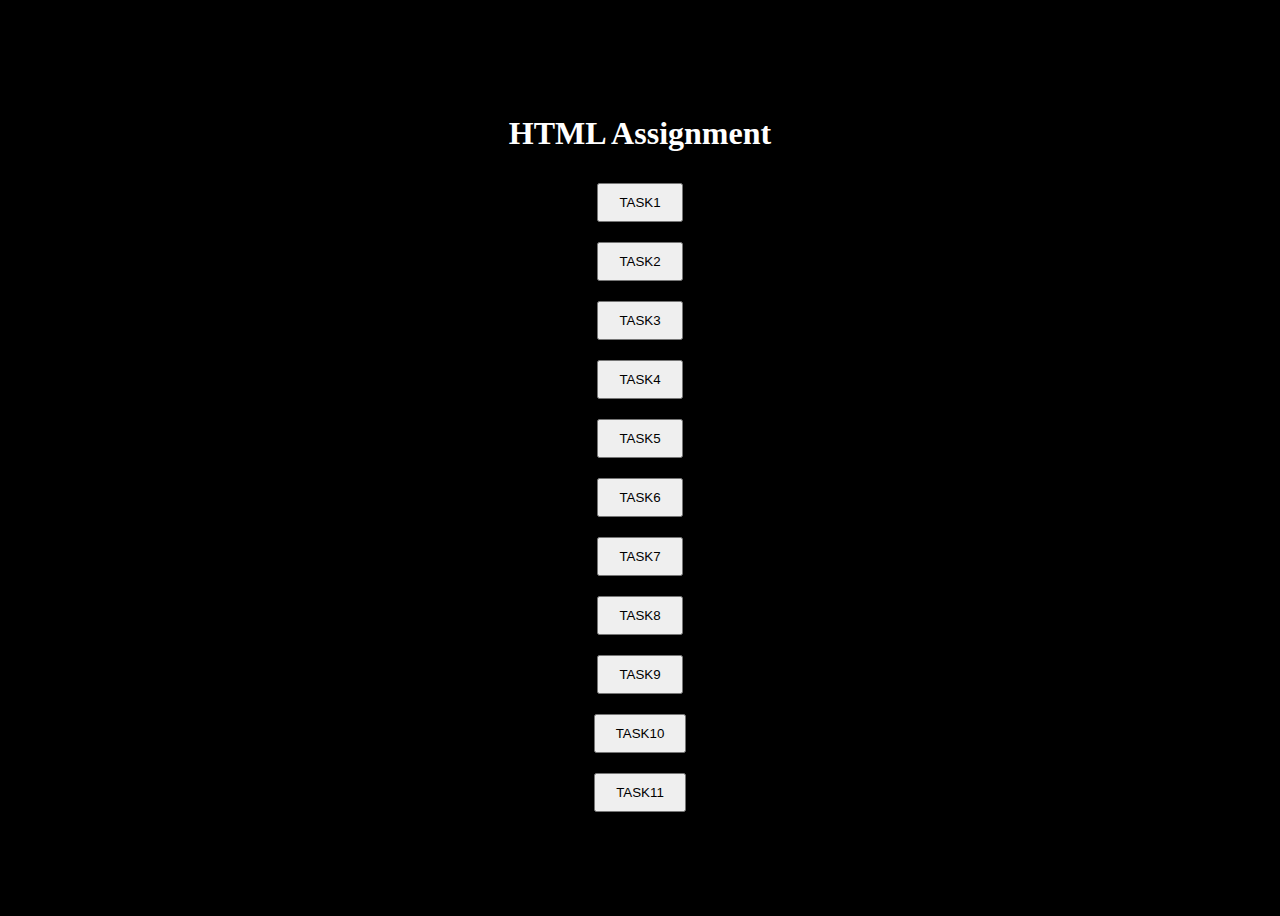
<file: index.html>
<!DOCTYPE html>
<html lang="en">
<head>
    <meta charset="UTF-8">
    <meta name="viewport" content="width=device-width, initial-scale=1.0">
    <title>Day 9</title>
    <link rel="stylesheet" href="style.css">
</head>
<body>
    <h1>HTML Assignment</h1>
    <a href="html/bug1.html"><button>Task1</button></a>
    <a href="html/bug2.html"><button>Task2</button></a>
    <a href="html/task3.html"><button>Task3</button></a>
    <a href="html/task4.html"><button>Task4</button></a>
    <a href="html/task5.html"><button>Task5</button></a>
    <a href="html/task6.html"><button>Task6</button></a>
    <a href="html/task7.html"><button>Task7</button></a>
    <a href="html/task8.html"><button>Task8</button></body>
    <a href="html/task9.html"><button>Task9</button></a>
    <a href="html/task10.html"><button>Task10</button></a>
    <a href="html/task11.html"><button>Task11</button></a>
</body>
</html>
</file>
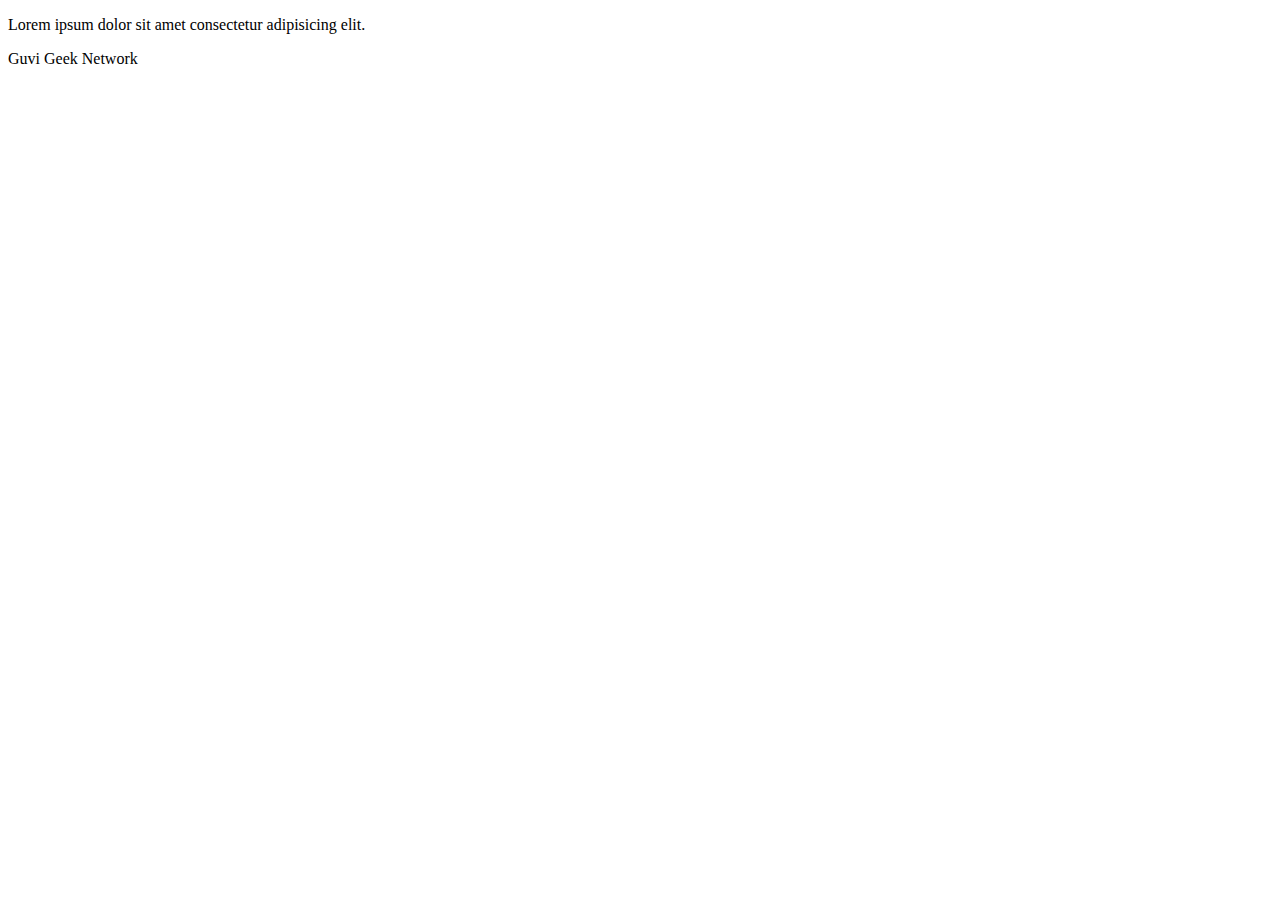
<file: html/bug1.html>
<!--Fixing bug 1-->
<!DOCTYPE html>
<html lang="en">

<head>
    <title>Document</title>
    <meta charset="UTF-8">
    <meta name="viewport" content="width=device-width, initial-scale=1.0">
</head>

<body>
    <div>
        <p>Lorem ipsum dolor sit amet consectetur adipisicing elit.</p>
        <div>
            <div>
                <p>Guvi Geek Network</p>
            </div>
        </div>
</body>

</html>
</file>
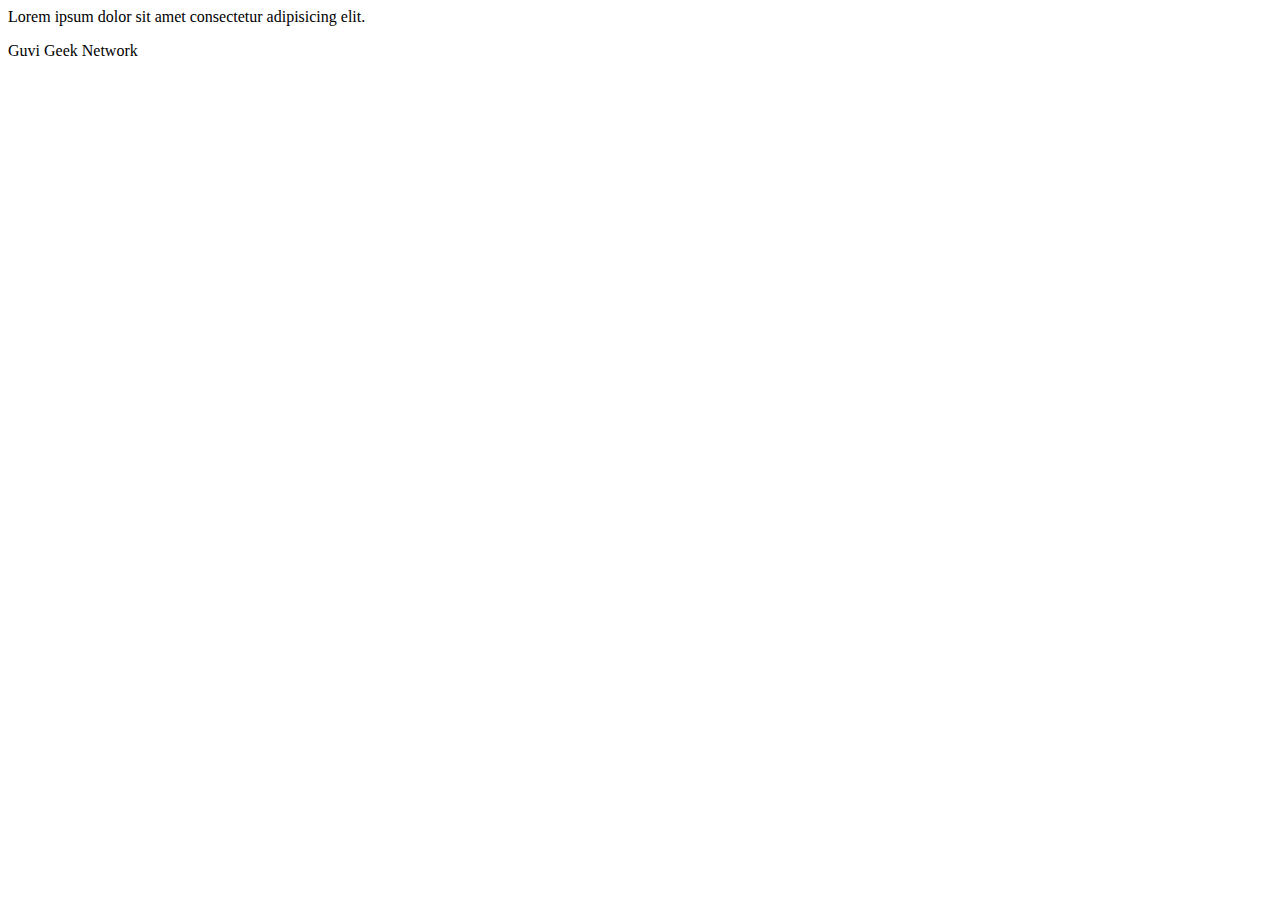
<file: html/bug2.html>
<html lang="en">
    <head>
        <title>Document</title>
            
    </head>
    <body>
        <body>
            <div>
                <p>Lorem ipsum dolor sit amet consectetur adipisicing elit.</p>
                <div>
                    <div>
                        <p>Guvi Geek Network</p>
                    </div>
                </div>
        </body>
    </html>
</file>
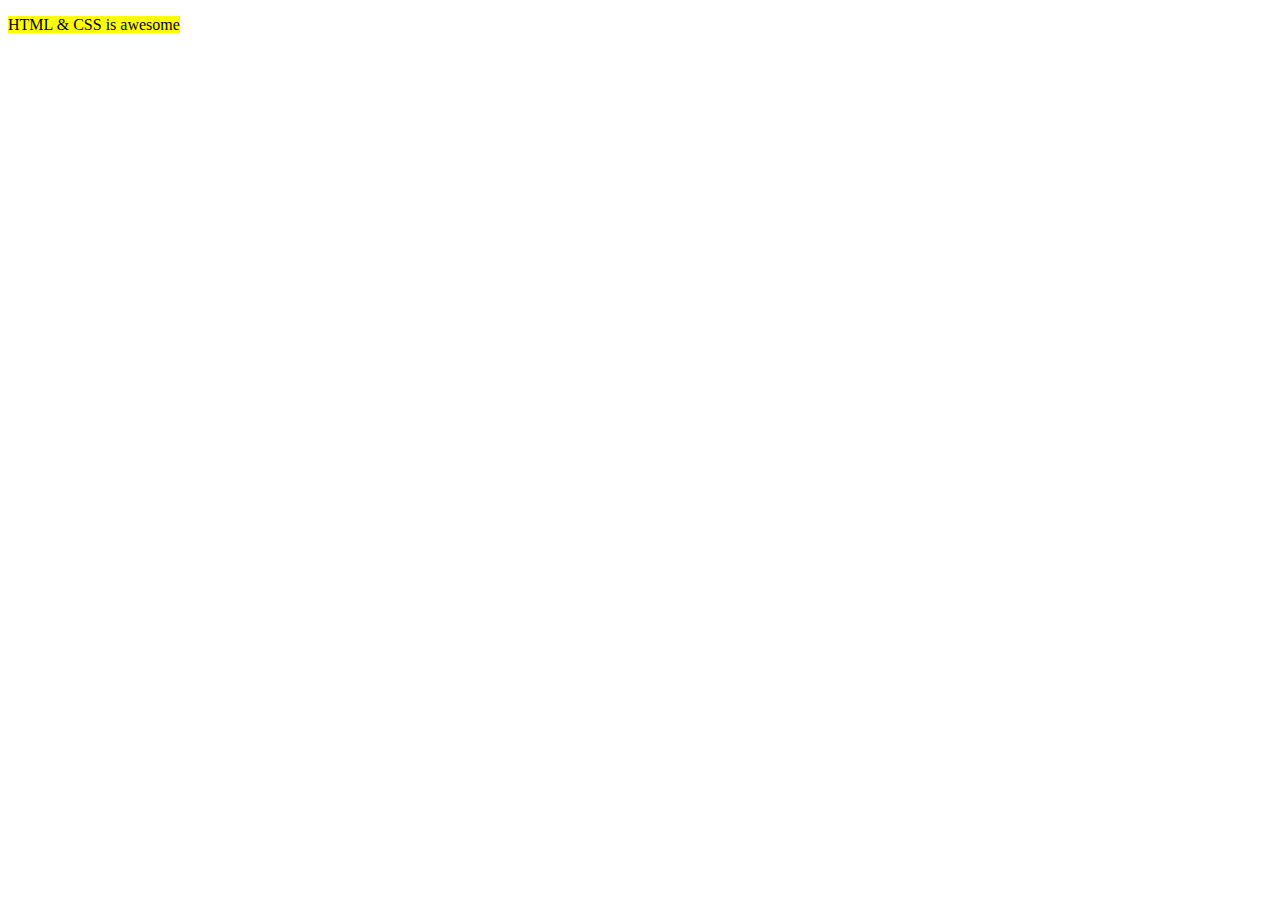
<file: html/task10.html>
<!DOCTYPE html>
<html lang="en">
<head>
    <meta charset="UTF-8">
    <meta name="viewport" content="width=device-width, initial-scale=1.0">
    <title>task-10</title>
</head>
<body>
    <p ><mark>HTML & CSS is awesome</mark></p>
</body>
</html>
</file>
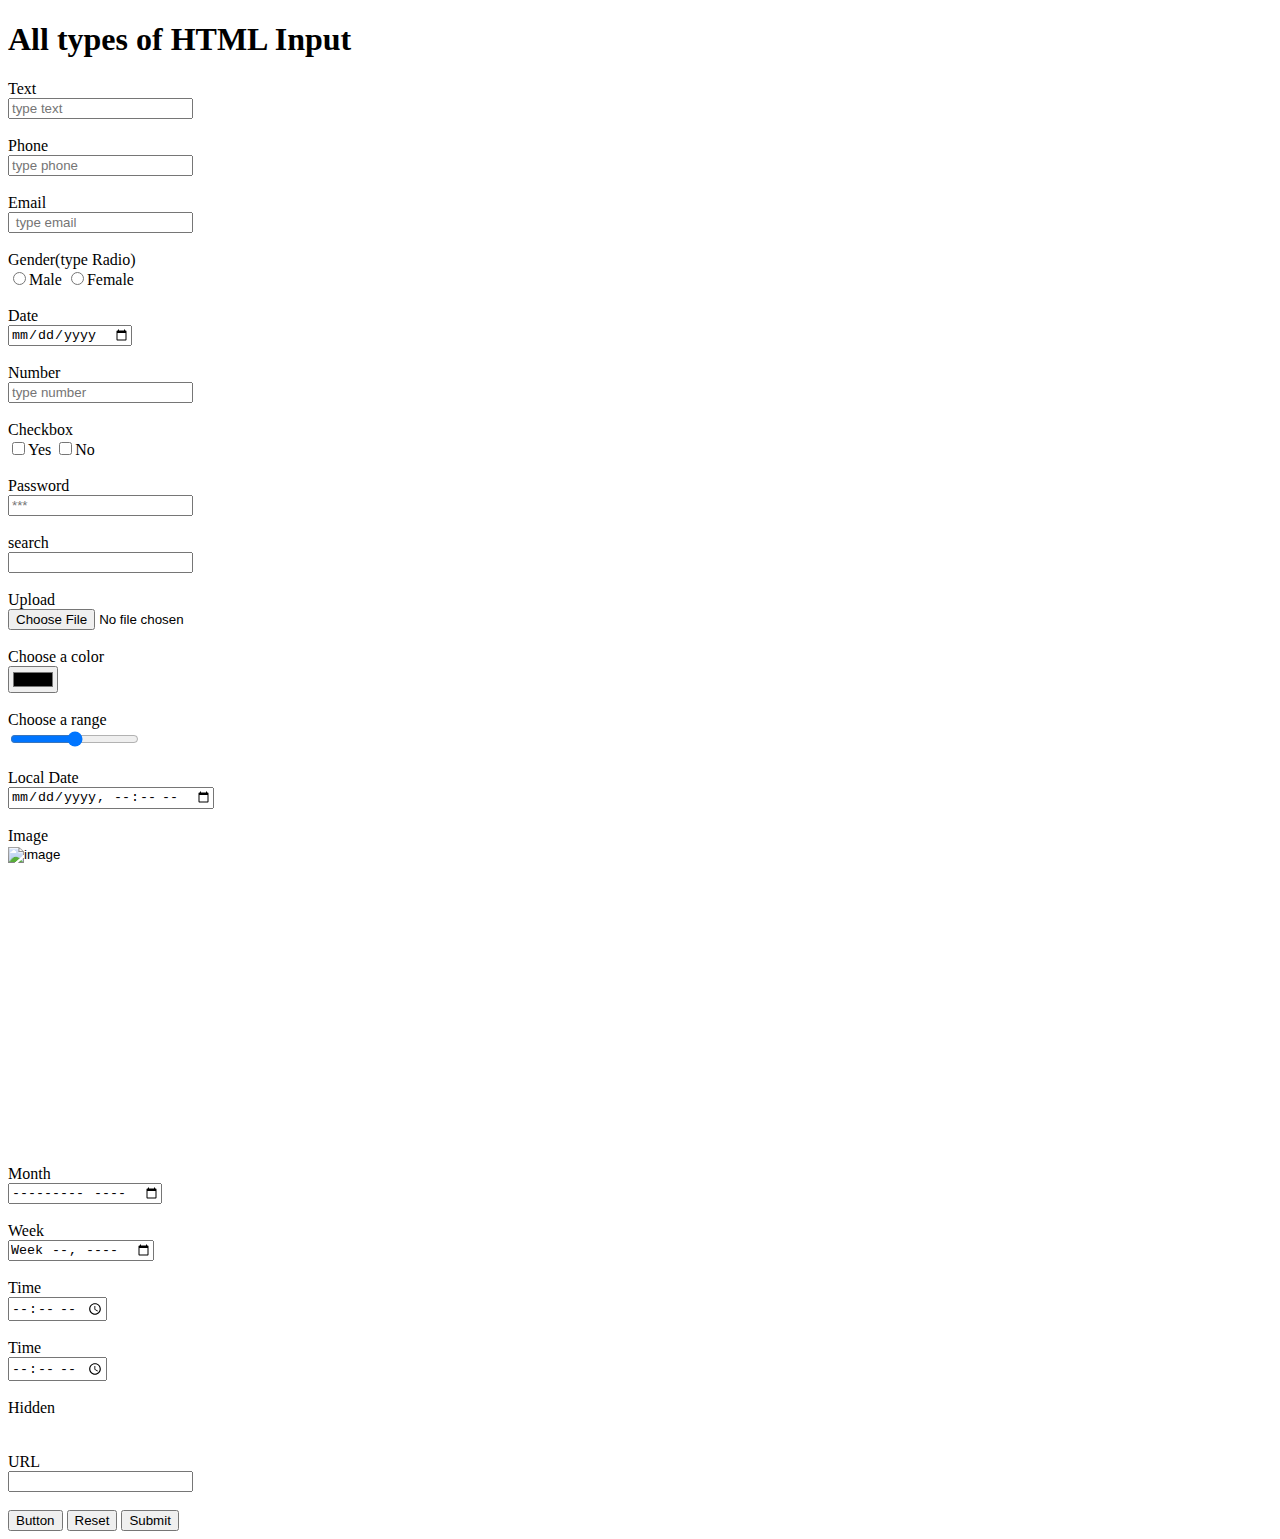
<file: html/task11.html>
<!DOCTYPE html>
<html lang="en">
<head>
    <meta charset="UTF-8">
    <meta name="viewport" content="width=device-width, initial-scale=1.0">
    <title>Input Types</title>
</head>
<body>
    <h1>All types of HTML Input</h1>
    <form>
        <label for="text">Text</label><br>
         <input type="text" name="firstName" placeholder="type text" ><br><br>

         <label for="phone">Phone</label><br>
        <input type="tel" name="phone" placeholder="type phone"><br><br>

        <label for="email">Email</label><br>
        <input type="email" name="Email" placeholder=" type email"><br><br>

        <label for="radio">Gender(type Radio)</label><br>
        <input type="radio" name="radio">Male
        <input type="radio" name="radio">Female<br><br>

        <label for="date">Date</label><br>
        <input type="date" name="date" ><br><br>

        <label for="number">Number</label><br>
        <input type="number" name="num" placeholder="type number"><br><br>

        <label for="checkbox">Checkbox</label><br>
        <input type="checkbox" name="checkbox" >Yes
        <input type="checkbox" name="checkbox" >No<br><br>

        <label for="password">Password</label><br>
        <input type="password" name="password" placeholder="***"><br><br>

        <label for="search">search</label><br>
        <input type="search" name="search" ><br><br>

        <label for="File">Upload</label><br>
        <input type="file" name="file" ><br><br>

        <label for="color">Choose a color</label><br>
        <input type="color" name="color" ><br><br>
        
        <label for="range">Choose a range</label><br>
        <input type="range" name="range" ><br><br>

        <label for="date-local">Local Date</label><br>
        <input type="datetime-local" name="date-local" ><br><br>

        <label for="image">Image</label><br>
        <input type="image" name="image" alt="image" src="https://images.unsplash.com/photo-1637730826933-54287f79e1c3?ixlib=rb-1.2.1&ixid=MnwxMjA3fDB8MHxwaG90by1wYWdlfHx8fGVufDB8fHx8&auto=format&fit=crop&w=387&q=80" width="300" height="300" ><br><br>
         
        <label for="month">Month</label><br>
        <input type="month" name="month" ><br><br>
 
        <label for="week">Week</label><br>
        <input type="week" name="week" ><br><br>
 
        <label for="time">Time</label><br>
        <input type="time" name="time" ><br><br>

        <label for="time">Time</label><br>
        <input type="time" name="time" ><br><br>

        <label for="hidden">Hidden</label><br>
        <input type="hidden" name="hidden" value="hidden"><br><br>

        <label for="homepage">URL</label><br>
        <input type="url" name="homepage" ><br><br>

        <input type="button" value="Button">

        <input type="RESET">

        <input type="submit">
    </form>
</body>
</html>
</file>
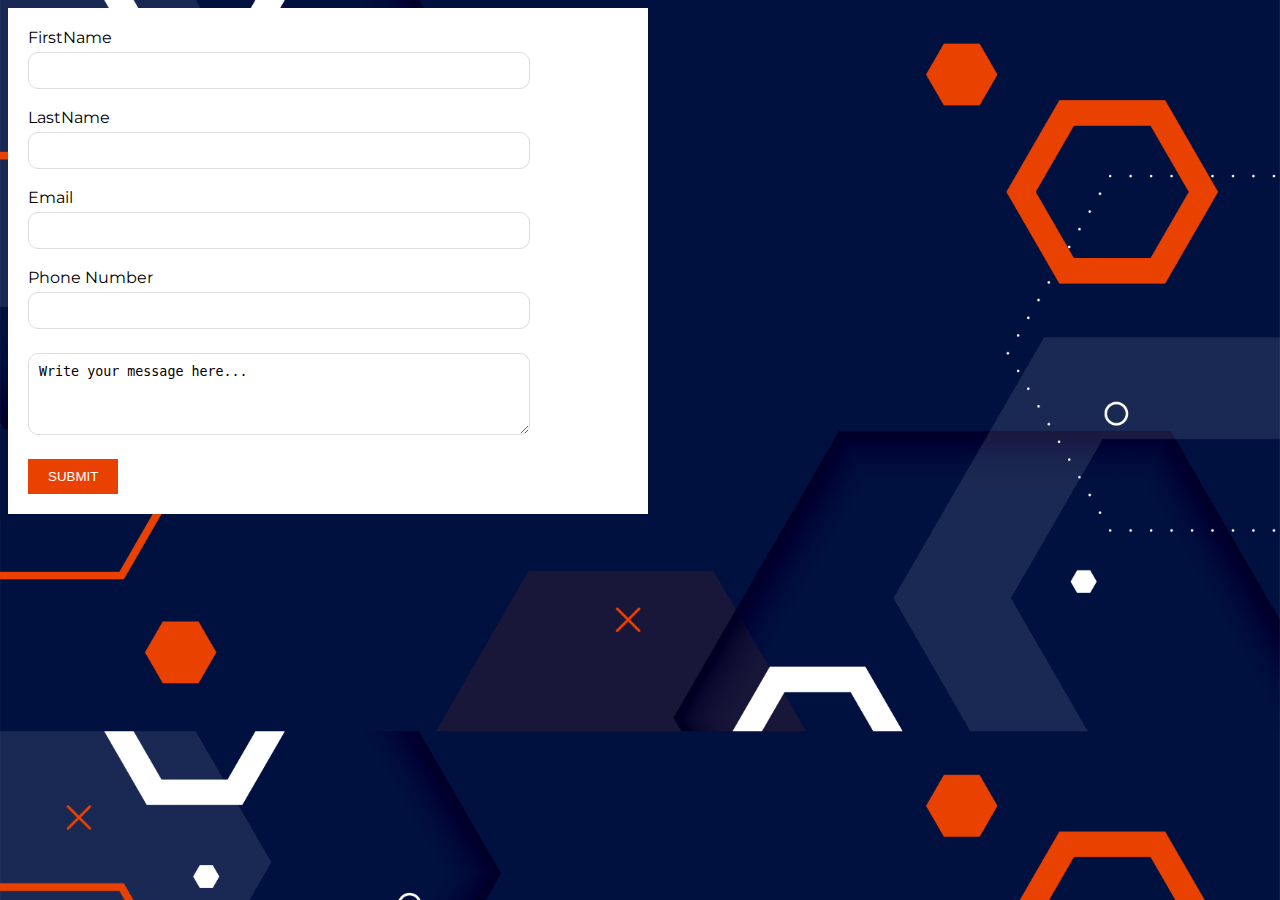
<file: html/task3.html>
<!DOCTYPE html>
<html lang="en">
<head>
    <meta charset="UTF-8">
    <meta name="viewport" content="width=device-width, initial-scale=1.0">
    <title>Contact Us Form</title>
    <link rel="preconnect" href="https://fonts.googleapis.com">
<link rel="preconnect" href="https://fonts.gstatic.com" crossorigin>
<link href="https://fonts.googleapis.com/css2?family=Montserrat&family=Nunito&display=swap" rel="stylesheet">
    <style>
        body {
            background-image: url("../images/bg.jpg");
            background-size: cover;
            font-family: 'Montserrat', sans-serif;
        }
        form{
            background-color: #fff;
            padding: 20px;
            max-width: 600px;
        }
        input, textarea {
            width: 80%;
            padding: 10px;
            margin-top: 5px;
            border-radius: 10px;
            border: 1px solid #ddd;
        }
        button {
            padding: 10px 20px;
            cursor: pointer;
            margin-top: 20px;
            background-color: #E94100;
            color: #fff;
            border: none;
        }
    </style>
</head>
<body>
    <div class="formcontainer">
        <form action="#" method="GET">
            <label for="firstName">FirstName</label><br>
            <input type="text" name="firstName" required><br><br>
            <label for="lastName">LastName</label><br>
            <input type="text" name="lastName" required><br><br>
            <label for="email">Email</label><br>
            <input type="email" name="email" required><br><br>
            <label for="phone">Phone Number</label><br>
            <input type="tel" name="phone" required><br><br>
           <textarea name="textarea" rows="4" cols="40" required>Write your message here...</textarea><br>
           <button type="submit">SUBMIT</button>
        </form>
    </div> 
</body>
</html>
</file>
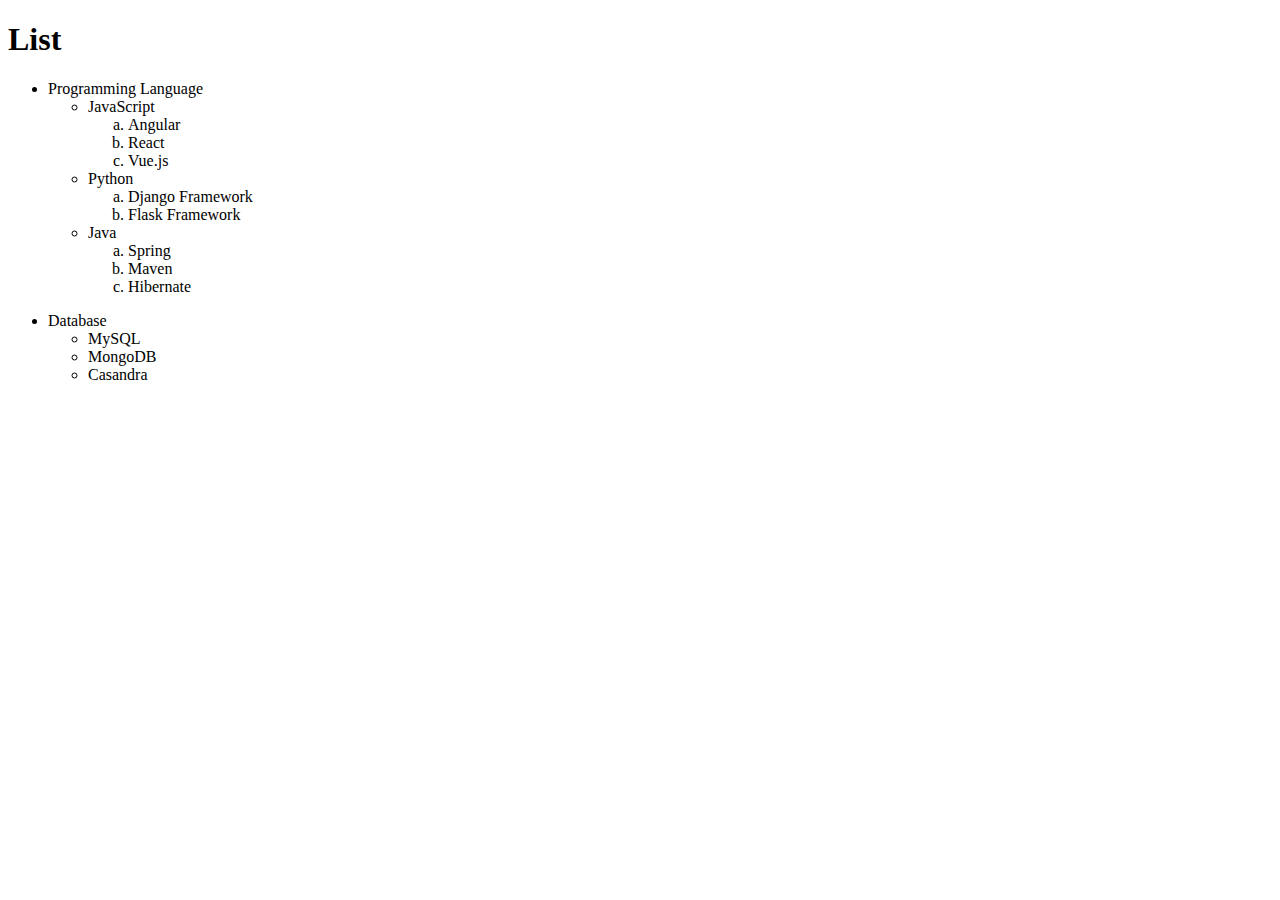
<file: html/task4.html>
<!DOCTYPE html>
<html lang="en">
  <head>
    <meta charset="UTF-8" />
    <meta name="viewport" content="width=device-width, initial-scale=1.0" />
    <title>Task-4</title>
  </head>
  <body>
    <h1>List</h1>
    <ul>
      <li>Programming Language</li>
      <ul>
        <li>JavaScript</li>
        <ol type="a">
            <li>Angular</li>
            <li>React</li>
            <li>Vue.js</li>
          </ol>
      </ul>
      <ul>
        <li>Python</li>
        <ol type="a">
            <li>Django Framework</li>
            <li>Flask Framework</li>
            
          </ol>
      </ul>
      <ul>
        <li>Java</li>
        <ol type="a">
            <li>Spring</li>
            <li>Maven</li>
            <li>Hibernate</li>
            
          </ol>
      </ul>
    </ul>
    <ul>
        <li>Database</li>
        <ul>
          <li>MySQL</li>
          <li>MongoDB</li>
          <li>Casandra</li>
              
            
        </ul>
      </ul>
  </body>
</html>
</file>
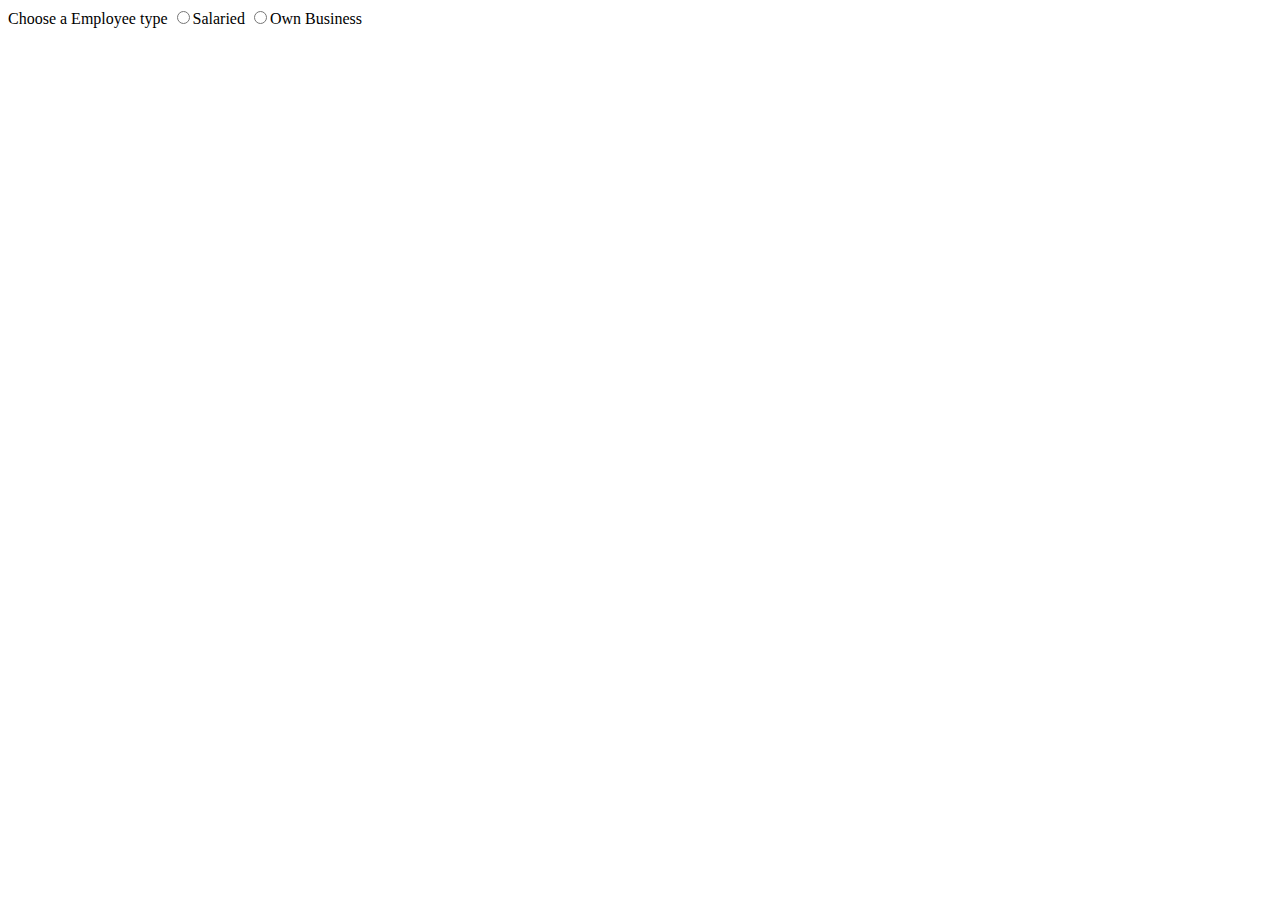
<file: html/task6.html>
<!DOCTYPE html>
<html lang="en">
<head>
    <meta charset="UTF-8">
    <meta name="viewport" content="width=device-width, initial-scale=1.0">
    <title>form</title>
</head>
<body>
    <form>
        <label for="employee">Choose a Employee type</label>
        <input type="radio" name="employee" value="Salaries">Salaried
        <input type="radio" name="employee" value="Own Business">Own Business
    </form>
</body>
</html>
</file>
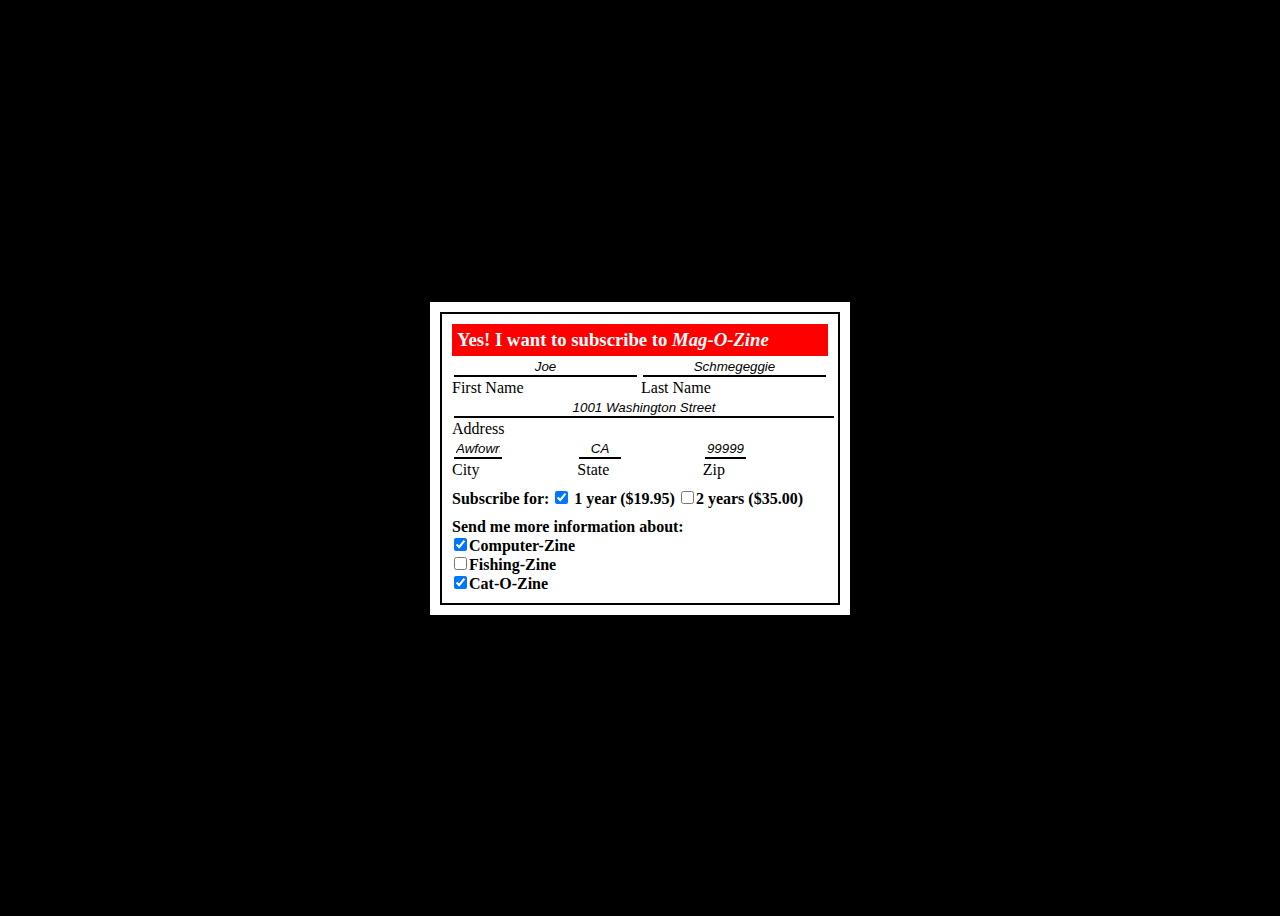
<file: html/task7.html>
<!DOCTYPE html>
<html lang="en">
<head>
    <meta charset="UTF-8">
    <meta name="viewport" content="width=device-width, initial-scale=1.0">
    <title>task-7</title>
    <style>
         body {
            background-color: #000;
            display:flex;
            justify-content: center;
            align-items: center;
            height:100vh;
        }
        form{
            background-color: #fff;
            padding: 10px;
           
            border: 2px solid black;
        }
        .container {
            background-color: #fff;
            padding: 10px;
            max-width:400px;
        }
        .heading {
            color:#fff; 
            background-color:red;
            padding: 5px;
            margin:0px;
        }
        input {
            border: none;
            border-bottom: 2px solid black;
            text-align: center;
            font-style: italic;
            margin:2px;
        }
        .name {
            display:flex;
            justify-content:space-between;
        }

        .check {
            margin-top: 10px;
        }
        
    </style>
</head>
<body>
   <div class="container">
       <form action="#" method="post">
         <h3 class="heading">Yes! I want to subscribe to <i>Mag-O-Zine</i></h3>
         <div class="name">
            <div><input type="text" value="Joe"><br>First Name</div>
            <div><input type="text" value="Schmegeggie"><br>Last Name</div>
        </div>
        <div class="address">
            <input type="text" style="width:100%" value="1001 Washington Street"><br>Address
        </div>
        <div class="name">
            <div><input type="text" value="Awfown" style="width:35%"><br>City</div>
            <div><input type="text" value="CA" style="width:30%"><br>State</div>
            <div><input type="text" value="99999" style="width:30%" ><br>Zip</div>
        </div>

        <div class="check">
        <b>Subscribe for: </b>
        
        <input type="checkbox" checked>
        <span class="checkmark"></span>
        <label class="container1"><b>1 year ($19.95)</b></label>
        <input type="checkbox" ><b>2 years ($35.00)</b><br>
    </div>
        <div class="check">
            <b>Send me more information about:</b> <br>
        <input type="checkbox" checked><b>Computer-Zine</b><br>
        <input type="checkbox" ><b>Fishing-Zine</b><br>
        <input type="checkbox" checked><b>Cat-O-Zine</b>
    </div>
       </form>
   </div> 
</body>
</html>
</file>
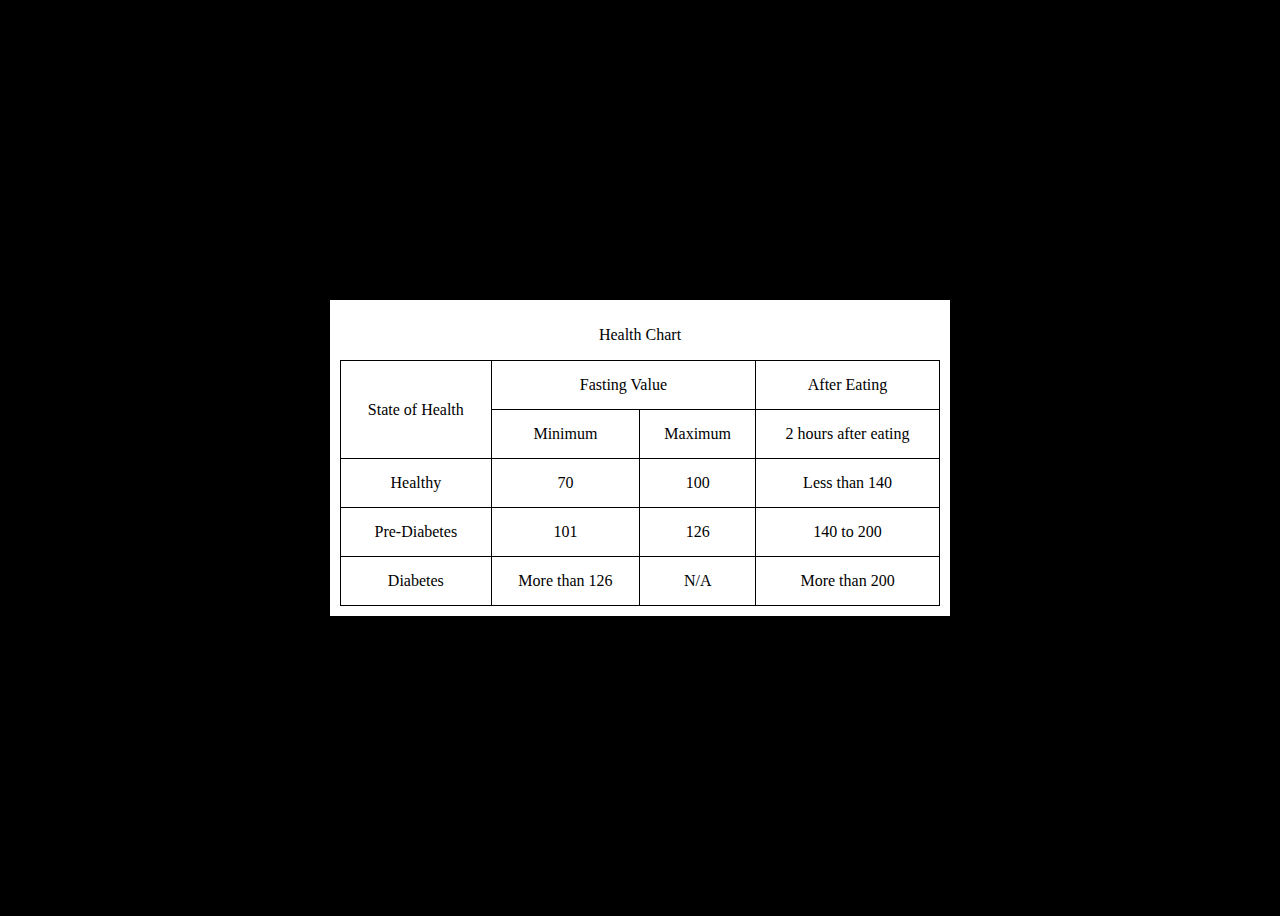
<file: html/task8.html>
<!DOCTYPE html>
<html lang="en">
<head>
    <meta charset="UTF-8">
    <meta name="viewport" content="width=device-width, initial-scale=1.0">
    <title>Table</title>
    <style>
        body {
            background-color: #000;
            display:flex;
            justify-content: center;
            align-items: center;
            height:100vh;
        }
        .table{
            background-color: #fff;
            padding:10px;
            max-width: 700px;
            display:flex;
            justify-content: center;
            align-items: center;
            flex-direction: column;
        }
        table {
            border-collapse: collapse;
        }
        td,th {
            border: 1px solid black;
            padding:15px;
            text-align: center;
        }
    </style>
</head>
<body>
    <div class="table">
    <p>Health Chart</p>
    <table  width="600">
       <tr>
           <td rowspan="2">State of Health</td>
           <td colspan="2">Fasting Value</td>
           <td>After Eating</td>
       </tr>
       <tr>
           <td>Minimum</td>
           <td>Maximum</td>
           <td>2 hours after eating</td>
       </tr>
       <tr>
           <td>Healthy</td>
           <td>70</td>
           <td>100</td>
           <td>Less than 140</td>
       </tr>
       <tr>
        <td>Pre-Diabetes</td>
        <td>101</td>
        <td>126</td>
        <td>140 to 200</td>
    </tr>
    <tr>
        <td>Diabetes</td>
        <td>More than 126</td>
        <td>N/A</td>
        <td>More than 200</td>
    </tr>
</table>
</div>
</body>
</html>
</file>
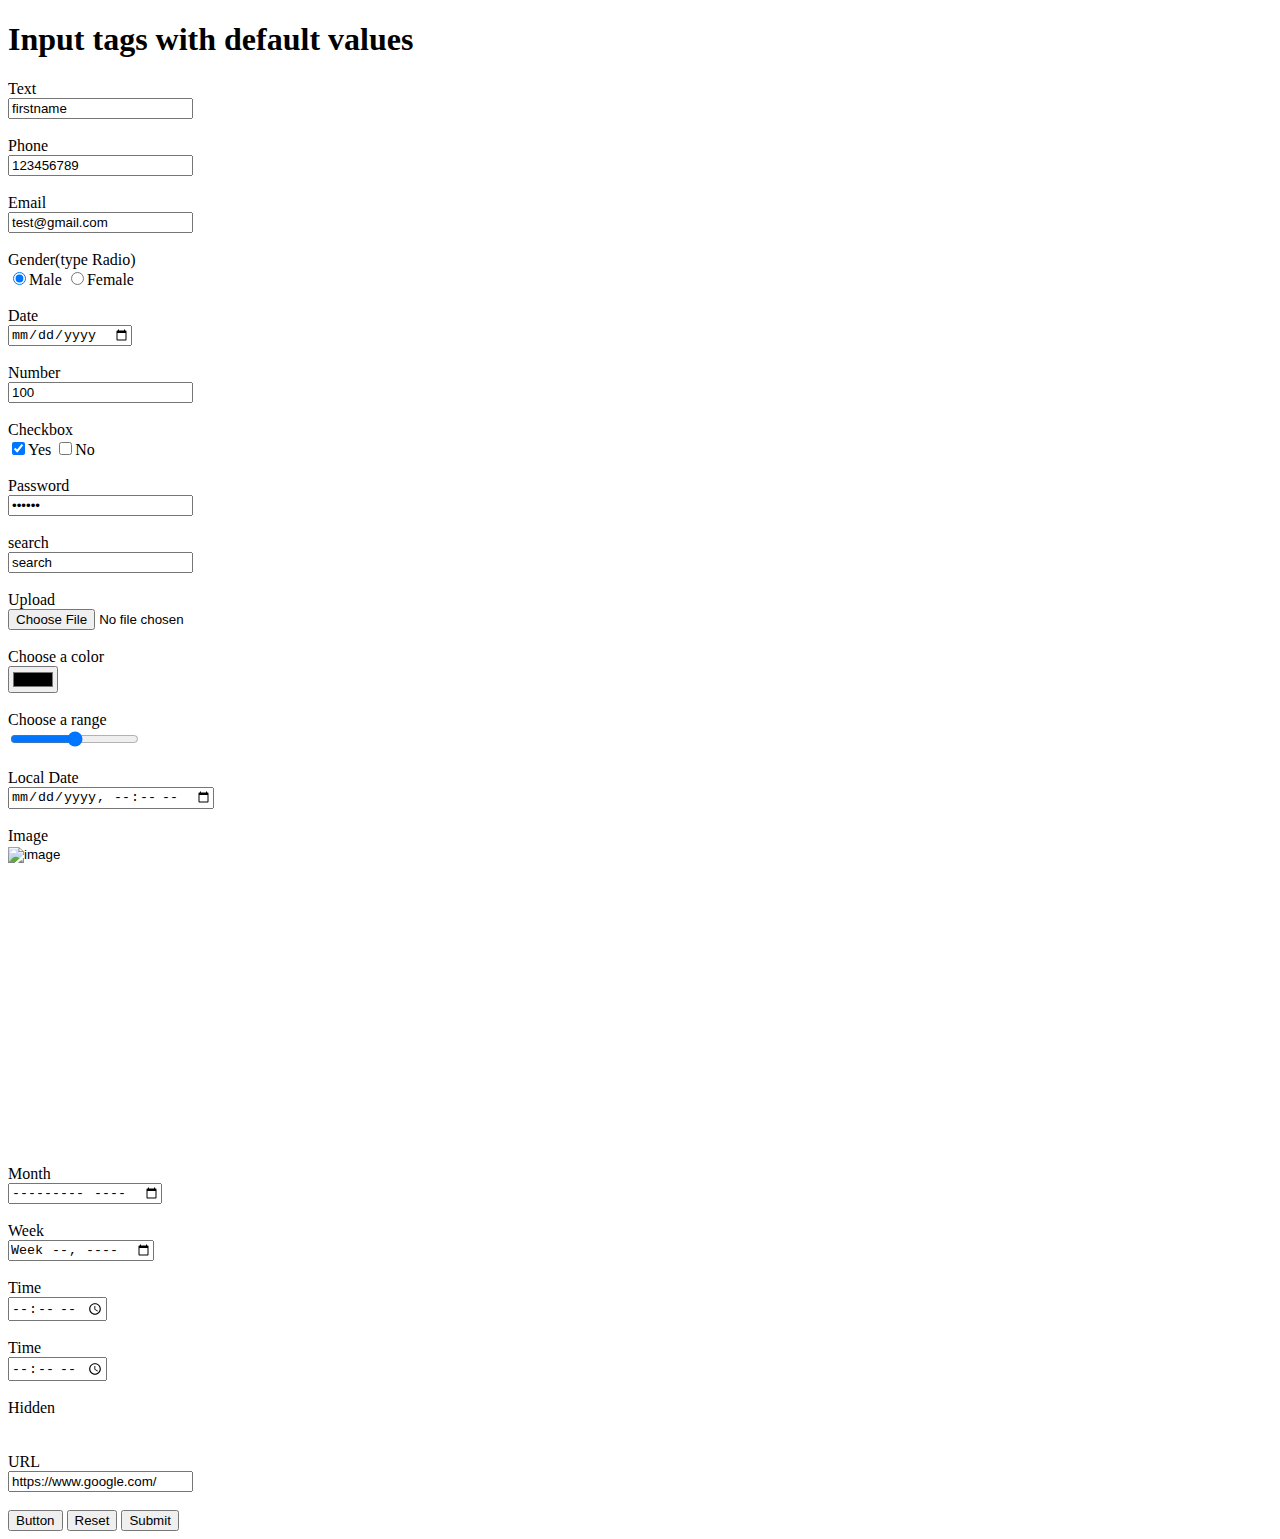
<file: html/task9.html>
<!DOCTYPE html>
<html lang="en">
<head>
    <meta charset="UTF-8">
    <meta name="viewport" content="width=device-width, initial-scale=1.0">
    <title>Input Types</title>
</head>
<body>
    <h1>Input tags with default values</h1>
    <form>
        <label for="text">Text</label><br>
         <input type="text" name="firstName" placeholder="type text" value="firstname"><br><br>

         <label for="phone">Phone</label><br>
        <input type="tel" name="phone" placeholder="type phone" value="123456789"><br><br>

        <label for="email">Email</label><br>
        <input type="email" name="Email" placeholder=" type email" value="test@gmail.com"><br><br>

        <label for="radio">Gender(type Radio)</label><br>
        <input type="radio" name="radio"  value="male" checked>Male
        <input type="radio" name="radio" value="female">Female<br><br>

        <label for="date">Date</label><br>
        <input type="date" name="date" value="10/10/2021" ><br><br>

        <label for="number">Number</label><br>
        <input type="number" name="num" placeholder="type number" value="100"><br><br>

        <label for="checkbox">Checkbox</label><br>
        <input type="checkbox" name="checkbox" checked >Yes
        <input type="checkbox" name="checkbox" >No<br><br>

        <label for="password">Password</label><br>
        <input type="password" name="password" placeholder="***" value="******"><br><br>

        <label for="search">search</label><br>
        <input type="search" name="search" value="search" ><br><br>

        <label for="File">Upload</label><br>
        <input type="file" name="file" ><br><br>

        <label for="color">Choose a color</label><br>
        <input type="color" name="color" ><br><br>
        
        <label for="range">Choose a range</label><br>
        <input type="range" name="range" ><br><br>

        <label for="date-local">Local Date</label><br>
        <input type="datetime-local" name="date-local" ><br><br>

        <label for="image">Image</label><br>
        <input type="image" name="image" alt="image" src="https://images.unsplash.com/photo-1637730826933-54287f79e1c3?ixlib=rb-1.2.1&ixid=MnwxMjA3fDB8MHxwaG90by1wYWdlfHx8fGVufDB8fHx8&auto=format&fit=crop&w=387&q=80" width="300" height="300" ><br><br>
         
        <label for="month">Month</label><br>
        <input type="month" name="month" ><br><br>
 
        <label for="week">Week</label><br>
        <input type="week" name="week" ><br><br>
 
        <label for="time">Time</label><br>
        <input type="time" name="time" ><br><br>

        <label for="time">Time</label><br>
        <input type="time" name="time" ><br><br>

        <label for="hidden">Hidden</label><br>
        <input type="hidden" name="hidden" value="hidden"><br><br>

        <label for="homepage">URL</label><br>
        <input type="url" name="homepage" value="https://www.google.com/"><br><br>

        <input type="button" value="Button">

        <input type="RESET">

        <input type="submit">
    </form>
</body>
</html>
</file>
<file: style.css>
body{
    background-color: #000;
    display:flex;
    justify-content: center;
    align-items: center;
    height: 100vh;color: #fff;
    flex-direction: column;
}

button {
    margin: 10px;
    padding: 10px 20px;
    text-transform: uppercase;
    cursor: pointer;
}
</file>
